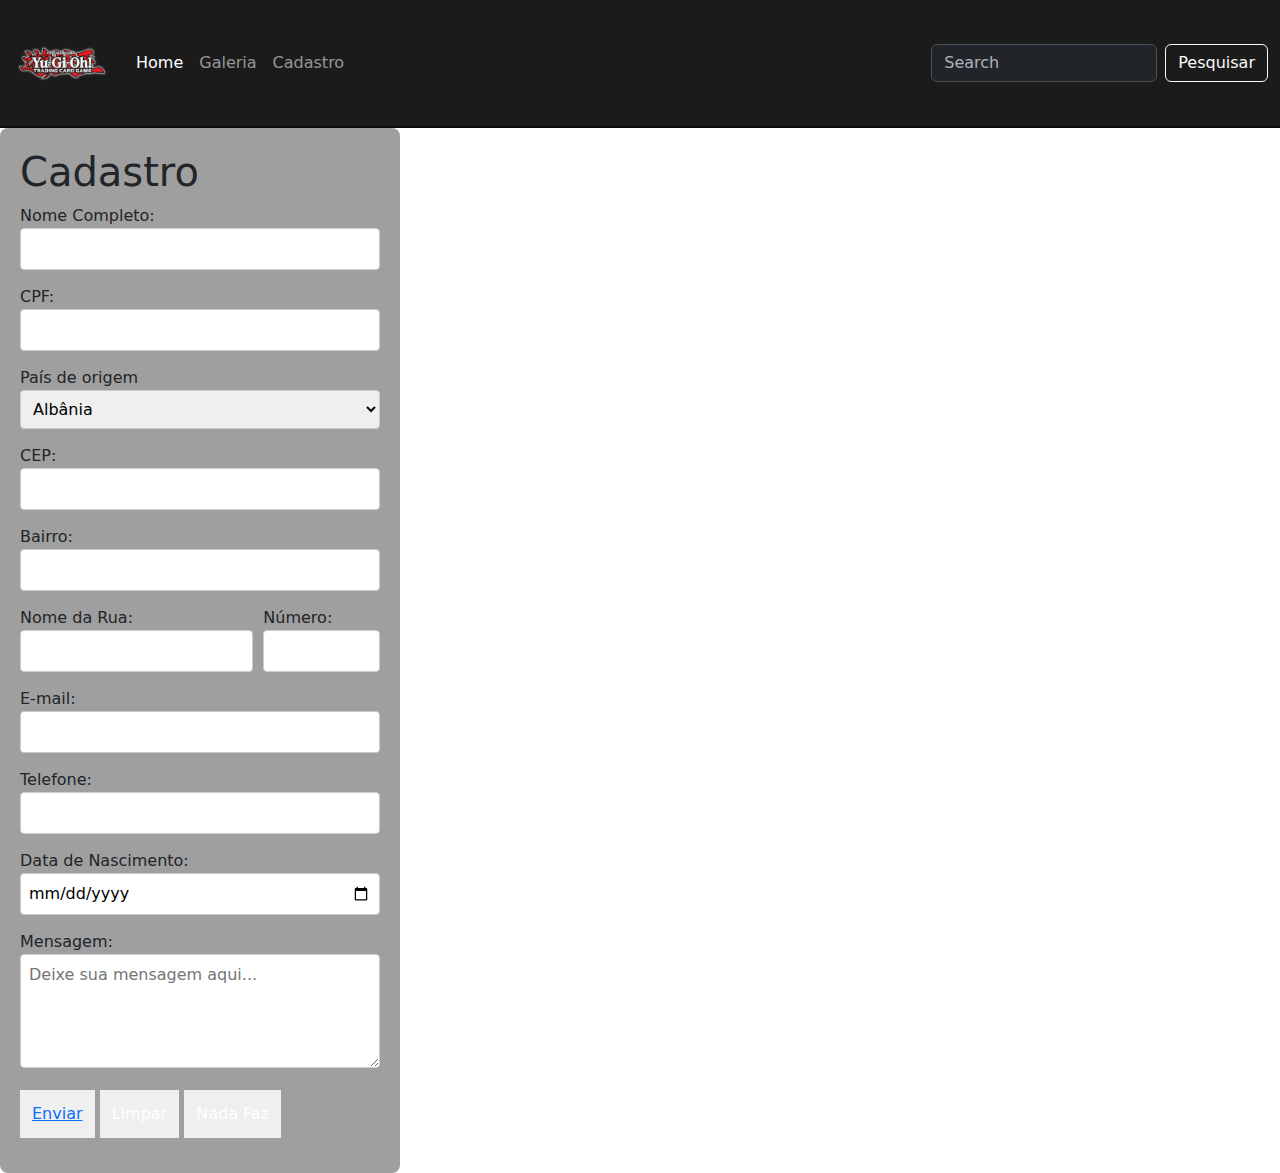
<file: aula10/contato.html>
<!doctype html>
<html lang="en">
  <head>
    <meta charset="utf-8">
    <meta name="viewport" content="width=device-width, initial-scale=1">
    <title>Bootstrap demo</title>
    <link rel="stylesheet" href="css/style.css">
    <link href="https://cdn.jsdelivr.net/npm/bootstrap@5.3.3/dist/css/bootstrap.min.css" rel="stylesheet" integrity="sha384-QWTKZyjpPEjISv5WaRU9OFeRpok6YctnYmDr5pNlyT2bRjXh0JMhjY6hW+ALEwIH" crossorigin="anonymous">
  </head>
  <body>
    <nav class="navbar navbar-expand-lg" style="background-color: #1b1b1b; border-bottom: 2px solid #0000009c;" data-bs-theme="dark">
      <div class="container-fluid">
        <button class="navbar-toggler" type="button" data-bs-toggle="collapse" data-bs-target="#navbarTogglerDemo01" aria-controls="navbarTogglerDemo01" aria-expanded="false" aria-label="Toggle navigation">
          <span class="navbar-toggler-icon"></span>
        </button>
        <div class="collapse navbar-collapse" id="navbarTogglerDemo01">
          <a class="navbar-brand" href="#"><img src="../aula10/img/logo 2.png" height="100"></a>
          <ul class="navbar-nav me-auto mb-2 mb-lg-0">
            <li class="nav-item">
              <a class="nav-link active" aria-current="page" href="../aula10/home.html">Home</a>
            </li>
            <li class="nav-item">
              <a class="nav-link" href="../aula10/galeria.html">Galeria</a>
            </li>
            <li class="nav-item">
              <a class="nav-link" href="../aula10/contato.html">Cadastro</a> 
            </li>
          </ul>
          <form class="d-flex" role="search">
            <input class="form-control me-2" type="search" placeholder="Search" aria-label="Search">
            <button class="btn btn-outline-light" type="submit">Pesquisar</button>
          </form>
        </div>
      </div>
    </nav>
    
    
    <div class="formulario">
      <h1>Cadastro</h1>
      <form action="/submit" method="post">
        <div class="form-group">
          <label for="nome">Nome Completo:</label>
          <input type="text" id="nome" name="nome" required>
        </div>
    
        <div class="form-group">
          <label for="cpf">CPF:</label>
          <input type="text" id="cpf" name="CPF" required>
        </div>
    
        <div class="form-group">
          <label for="pais">País de origem</label>
          <select id="pais" name="pais" required>
            <option value="Albânia">Albânia</option>  
            <option value="Alemanha">Alemanha</option>
            <!-- Adicione outros países aqui -->
            <option value="Brasil">Brasil</option>
          </select>
        </div>
    
        <div class="form-group">
          <label for="cep">CEP:</label>
          <input type="text" id="cep" name="cep" required>
        </div>
    
        <div class="form-group">
          <label for="bairro">Bairro:</label>
          <input type="text" id="bairro" name="bairro" required>
        </div>
    
        <div class="form-group" style="display: flex; gap: 10px;">
          <div style="flex: 2;">
            <label for="rua">Nome da Rua:</label>
            <input type="text" id="rua" name="rua" required>
          </div>
          <div style="flex: 1;">
            <label for="numero">Número:</label>
            <input type="text" id="numero" name="numero" required>
          </div>
        </div>
    
        <div class="form-group">
          <label for="email">E-mail:</label>
          <input type="email" id="email" name="email" required>
        </div>
    
        <div class="form-group">
          <label for="telefone">Telefone:</label>
          <input type="tel" id="telefone" name="telefone" required>
        </div>
    
        <div class="form-group">
          <label for="data-nascimento">Data de Nascimento:</label>
          <input type="date" id="data-nascimento" name="data-nascimento" required>
        </div>
    
        <div class="form-group">
          <label for="mensagem">Mensagem:</label>
          <textarea id="mensagem" name="mensagem" rows="4" placeholder="Deixe sua mensagem aqui..."></textarea>
        </div>
    
        <div class="form-group">
          <button><a href="Agradecimento.html" class="btn-link">Enviar</a></button>
          <button type="reset">Limpar</button>
          <button type="button">Nada Faz</button>
        </div>
      </form>
    </div>
    
    
    
    
    
    
    
    
    
    
    
    <script src="https://cdn.jsdelivr.net/npm/bootstrap@5.3.3/dist/js/bootstrap.bundle.min.js" integrity="sha384-YvpcrYf0tY3lHB60NNkmXc5s9fDVZLESaAA55NDzOxhy9GkcIdslK1eN7N6jIeHz" crossorigin="anonymous"></script>
    <script src="https://cdn.jsdelivr.net/npm/@popperjs/core@2.11.8/dist/umd/popper.min.js" integrity="sha384-I7E8VVD/ismYTF4hNIPjVp/Zjvgyol6VFvRkX/vR+Vc4jQkC+hVqc2pM8ODewa9r" crossorigin="anonymous"></script>
    <script src="https://cdn.jsdelivr.net/npm/bootstrap@5.3.3/dist/js/bootstrap.min.js" integrity="sha384-0pUGZvbkm6XF6gxjEnlmuGrJXVbNuzT9qBBavbLwCsOGabYfZo0T0to5eqruptLy" crossorigin="anonymous"></script>
 
  </body>
</html>
</file>
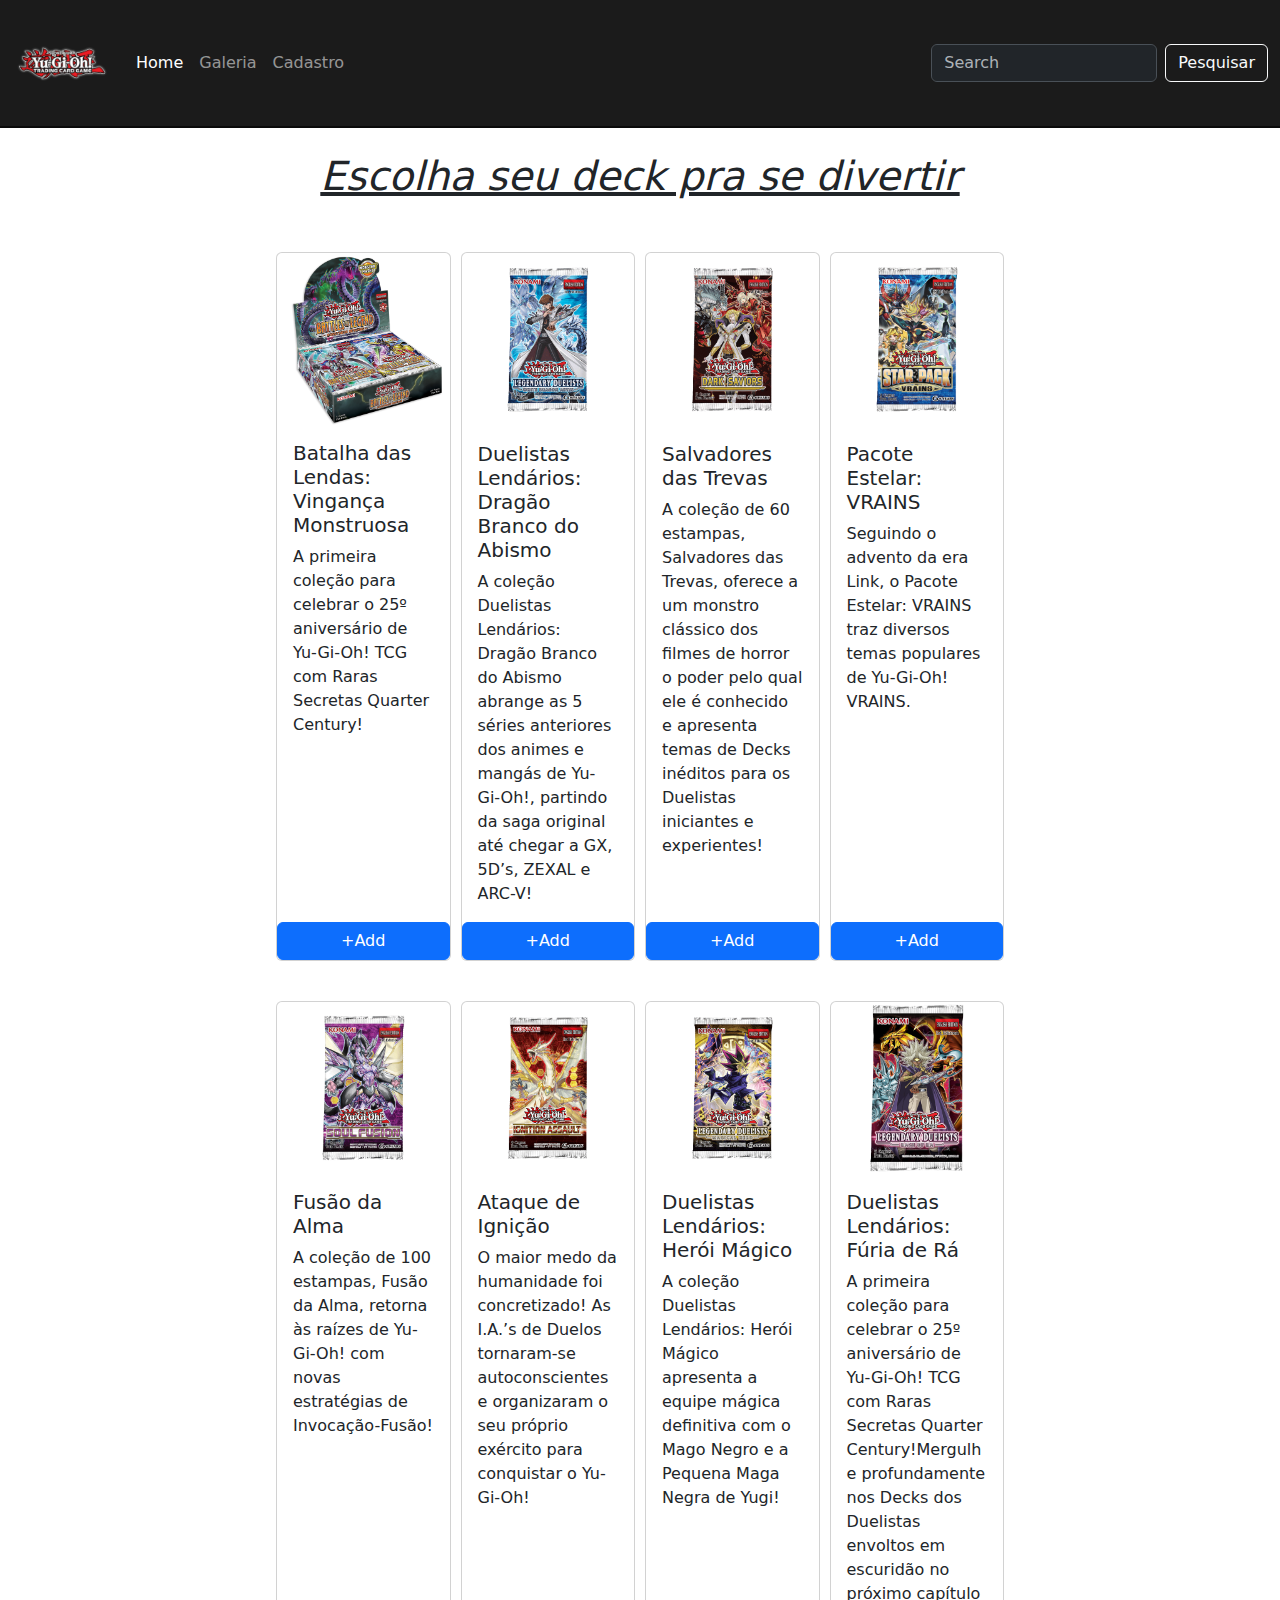
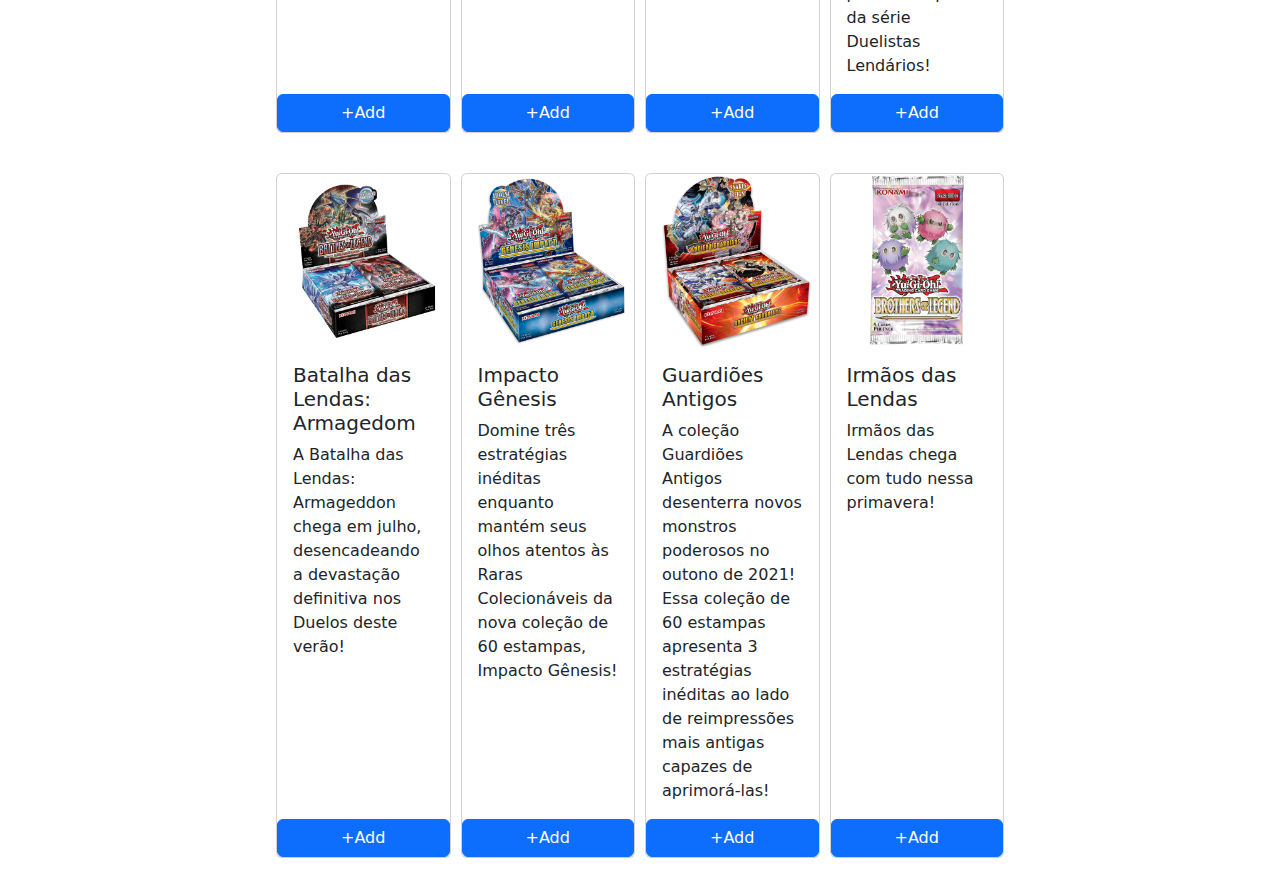
<file: aula10/galeria.html>
<!doctype html>
  <html lang="en">
    <head>
      <meta charset="utf-8">
      <meta name="viewport" content="width=device-width, initial-scale=1">
      <title>Bootstrap demo</title>
      <link rel="stylesheet" href="css/style.css">
      <link href="https://cdn.jsdelivr.net/npm/bootstrap@5.3.3/dist/css/bootstrap.min.css" rel="stylesheet" integrity="sha384-QWTKZyjpPEjISv5WaRU9OFeRpok6YctnYmDr5pNlyT2bRjXh0JMhjY6hW+ALEwIH" crossorigin="anonymous">
    </head>
    
    <body>
    
    
      <nav class="navbar navbar-expand-lg" style="background-color: #1b1b1b; border-bottom: 2px solid #0000009c;" data-bs-theme="dark">
        <div class="container-fluid">
          <button class="navbar-toggler" type="button" data-bs-toggle="collapse" data-bs-target="#navbarTogglerDemo01" aria-controls="navbarTogglerDemo01" aria-expanded="false" aria-label="Toggle navigation">
            <span class="navbar-toggler-icon"></span>
          </button>
          <div class="collapse navbar-collapse" id="navbarTogglerDemo01">
            <a class="navbar-brand" href="#"><img src="../aula10/img/logo 2.png" height="100"></a>
            <ul class="navbar-nav me-auto mb-2 mb-lg-0">
              <li class="nav-item">
                <a class="nav-link active" aria-current="page" href="../aula10/home.html">Home</a>
              </li>
              <li class="nav-item">
                <a class="nav-link" href="../aula10/galeria.html">Galeria</a>
              </li>
              <li class="nav-item">
                <a class="nav-link" href="../aula10/contato.html">Cadastro</a> 
              </li>
            </ul>
            <form class="d-flex" role="search">
              <input class="form-control me-2" type="search" placeholder="Search" aria-label="Search">
              <button class="btn btn-outline-light" type="submit">Pesquisar</button>
            </form>
          </div>
        </div>
      </nav>
      
    
      <br>
  
      <center>
        <h1> <u> <i>Escolha seu deck pra se divertir</i> </u> </h1>
      </center>
      
      <br>

      <div class="conteiner"> <!--Fileira 1-->

      <div class="card" style="width: 18rem;">
        <img src="./img/buster caixa 1.png" class="card-img-top" alt="...">
        <div class="card-body">
          <h5 class="card-title">Batalha das Lendas: Vingança Monstruosa</h5>
          <p class="card-text">A primeira coleção para celebrar o 25º aniversário de Yu-Gi-Oh! TCG com Raras Secretas Quarter Century!</p>
         
        </div>
        <button type="button" class="btn btn-primary" data-bs-toggle="modal" data-bs-target="#card1">
            +Add
          </button>
      </div>

      <div class="modal fade" id="card1" tabindex="-1" aria-labelledby="exampleModalLabel" aria-hidden="true">
        <div class="modal-dialog">
          <div class="modal-content">
            <div class="modal-header">
              <h1 class="modal-title fs-5" id="exampleModalLabel">Batalha das Lendas: Vingança Monstruosa</h1>
              <button type="button" class="btn-close" data-bs-dismiss="modal" aria-label="Close"></button>
            </div>
            <img src="../aula10/img/buster caixa 1.png">
            <div class="modal-body">
              A primeira coleção para celebrar o 25º aniversário de Yu-Gi-Oh! TCG com Raras Secretas Quarter Century!            </div>
            <h1 id="preço">R$ 499,99</h1>
            <div class="modal-footer">
              <button type="button" class="btn btn-secondary" data-bs-dismiss="modal">Voltar</button>
              <button type="button" class="btn btn-primary">Comprar</button>
            </div>
          </div>
        </div>
      </div>

      <div class="card" style="width: 18rem;">
        <img src="./img/boster 1.png" class="card-img-top" alt="...">
        <div class="card-body">
          <h5 class="card-title">Duelistas Lendários: Dragão Branco do Abismo</h5>
          <p class="card-text">A coleção Duelistas Lendários: Dragão Branco do Abismo abrange as 5 séries anteriores dos animes e mangás de Yu-Gi-Oh!, partindo da saga original até chegar a GX, 5D’s, ZEXAL e ARC-V!</p>
         
        </div>
        <button type="button" class="btn btn-primary" data-bs-toggle="modal" data-bs-target="#card2">
            +Add
          </button>
      </div>

      <div class="modal fade" id="card2" tabindex="-1" aria-labelledby="exampleModalLabel" aria-hidden="true">
        <div class="modal-dialog">
          <div class="modal-content">
            <div class="modal-header">
              <h1 class="modal-title fs-5" id="exampleModalLabel">Duelistas Lendários: Dragão Branco do Abismo</h1>
              <button type="button" class="btn-close" data-bs-dismiss="modal" aria-label="Close"></button>
            </div>
            <img src="../aula10/img/boster 1.png">
            <div class="modal-body">
              A coleção Duelistas Lendários: Dragão Branco do Abismo abrange as 5 séries anteriores dos animes e mangás de Yu-Gi-Oh!, partindo da saga original até chegar a GX, 5D’s, ZEXAL e ARC-V!            </div>
            <h1 id="preço">R$ 19,99</h1>
            <div class="modal-footer">
              <button type="button" class="btn btn-secondary" data-bs-dismiss="modal">Voltar</button>
              <button type="button" class="btn btn-primary">Comprar</button>
            </div>
          </div>
        </div>
      </div>

      <div class="card" style="width: 18rem;">
        <img src="./img/boster 2.png" class="card-img-top" alt="...">
        <div class="card-body">
          <h5 class="card-title">Salvadores das Trevas</h5>
          <p class="card-text">A coleção de 60 estampas, Salvadores das Trevas, oferece a um monstro clássico dos filmes de horror o poder pelo qual ele é conhecido e apresenta temas de Decks inéditos para os Duelistas iniciantes e experientes! </p>
         
        </div>
        <button type="button" class="btn btn-primary" data-bs-toggle="modal" data-bs-target="#card3">
            +Add
          </button>
      </div>

      <div class="modal fade" id="card3" tabindex="-1" aria-labelledby="exampleModalLabel" aria-hidden="true">
        <div class="modal-dialog">
          <div class="modal-content">
            <div class="modal-header">
              <h1 class="modal-title fs-5" id="exampleModalLabel">Salvadores das Trevas</h1>
              <button type="button" class="btn-close" data-bs-dismiss="modal" aria-label="Close"></button>
            </div>
            <img src="../aula10/img/boster 2.png">
            <div class="modal-body">
              A coleção de 60 estampas, Salvadores das Trevas, oferece a um monstro clássico dos filmes de horror o poder pelo qual ele é conhecido e apresenta temas de Decks inéditos para os Duelistas iniciantes e experientes!

            </div>
            <h1 id="preço">R$ 29,99</h1>
            <div class="modal-footer">
              <button type="button" class="btn btn-secondary" data-bs-dismiss="modal">Voltar</button>
              <button type="button" class="btn btn-primary">Comprar</button>
            </div>
          </div>
        </div>
      </div>

      
      <div class="card" style="width: 18rem;">
        <img src="./img/boster 3.png" class="card-img-top" alt="...">
        <div class="card-body">
          <h5 class="card-title">Pacote Estelar: VRAINS</h5>
          <p class="card-text">Seguindo o advento da era Link, o Pacote Estelar: VRAINS traz diversos temas populares de Yu-Gi-Oh! VRAINS.</p>
         
        </div>
        <button type="button" class="btn btn-primary" data-bs-toggle="modal" data-bs-target="#card4">
            +Add
          </button>
      </div>

      <div class="modal fade" id="card4" tabindex="-1" aria-labelledby="exampleModalLabel" aria-hidden="true">
        <div class="modal-dialog">
          <div class="modal-content">
            <div class="modal-header">
              <h1 class="modal-title fs-5" id="exampleModalLabel">Pacote Estelar: VRAINS</h1>
              <button type="button" class="btn-close" data-bs-dismiss="modal" aria-label="Close"></button>
            </div>
            <img src="../aula10/img/boster 3.png">
            <div class="modal-body">
              Seguindo o advento da era Link, o Pacote Estelar: VRAINS traz diversos temas populares de Yu-Gi-Oh! VRAINS.            </div>
            <h1 id="preço">R$ 29,99</h1>
            <div class="modal-footer">
              <button type="button" class="btn btn-secondary" data-bs-dismiss="modal">Voltar</button>
              <button type="button" class="btn btn-primary">Comprar</button>
            </div>
          </div>
        </div>
      </div>
</div>

     <div class="conteiner"> <!--Fileira2-->
        
        <div class="card" style="width: 18rem;">
          <img src="./img/boster 5.png" class="card-img-top" alt="...">
          <div class="card-body">
            <h5 class="card-title">Fusão da Alma</h5>
            <p class="card-text">A coleção de 100 estampas, Fusão da Alma, retorna às raízes de Yu-Gi-Oh! com novas estratégias de Invocação-Fusão!</p>
           
          </div>
          <button type="button" class="btn btn-primary" data-bs-toggle="modal" data-bs-target="#card5">
              +Add
            </button>
        </div>
        <div class="modal fade" id="card5" tabindex="-1" aria-labelledby="exampleModalLabel" aria-hidden="true">
          <div class="modal-dialog">
            <div class="modal-content">
              <div class="modal-header">
                <h1 class="modal-title fs-5" id="exampleModalLabel">Fusão da Alma</h1>
                <button type="button" class="btn-close" data-bs-dismiss="modal" aria-label="Close"></button>
              </div>
              <img src="../aula10/img/boster 5.png">
              <div class="modal-body">
                A coleção de 100 estampas, Fusão da Alma, retorna às raízes de Yu-Gi-Oh! com novas estratégias de Invocação-Fusão!           </div>
              <h1 id="preço">R$ 499,99</h1>
              <div class="modal-footer">
                <button type="button" class="btn btn-secondary" data-bs-dismiss="modal">Voltar</button>
                <button type="button" class="btn btn-primary">Comprar</button>
              </div>
            </div>
          </div>
        </div>

        <div class="card" style="width: 18rem;">
          <img src="./img/boster 6.png" class="card-img-top" alt="...">
          <div class="card-body">
            <h5 class="card-title">Ataque de Ignição</h5>
            <p class="card-text">O maior medo da humanidade foi concretizado! As I.A.’s de Duelos tornaram-se autoconscientes e organizaram o seu próprio exército para conquistar o Yu-Gi-Oh!</p>
           
          </div>
          <button type="button" class="btn btn-primary" data-bs-toggle="modal" data-bs-target="#card6">
              +Add
            </button>
        </div>
  
        <div class="modal fade" id="card6" tabindex="-1" aria-labelledby="exampleModalLabel" aria-hidden="true">
          <div class="modal-dialog">
            <div class="modal-content">
              <div class="modal-header">
                <h1 class="modal-title fs-5" id="exampleModalLabel">Ataque de Ignição</h1>
                <button type="button" class="btn-close" data-bs-dismiss="modal" aria-label="Close"></button>
              </div>
              <img src="../aula10/img/boster 6.png">
              <div class="modal-body">
                O maior medo da humanidade foi concretizado! As I.A.’s de Duelos tornaram-se autoconscientes e organizaram o seu próprio exército para conquistar o Yu-Gi-Oh!            </div>
              <h1 id="preço">R$ 499,99</h1>
              <div class="modal-footer">
                <button type="button" class="btn btn-secondary" data-bs-dismiss="modal">Voltar</button>
                <button type="button" class="btn btn-primary">Comprar</button>
              </div>
            </div>
          </div>
        </div>

        <div class="card" style="width: 18rem;">
          <img src="./img/boster 7.png" class="card-img-top" alt="...">
          <div class="card-body">
            <h5 class="card-title">Duelistas Lendários: Herói Mágico</h5>
            <p class="card-text">A coleção Duelistas Lendários: Herói Mágico apresenta a equipe mágica definitiva com o Mago Negro e a Pequena Maga Negra de Yugi!</p>
           
          </div>
          <button type="button" class="btn btn-primary" data-bs-toggle="modal" data-bs-target="#card7">
              +Add
            </button>
        </div>
  
        <div class="modal fade" id="card7" tabindex="-1" aria-labelledby="exampleModalLabel" aria-hidden="true">
          <div class="modal-dialog">
            <div class="modal-content">
              <div class="modal-header">
                <h1 class="modal-title fs-5" id="exampleModalLabel">Duelistas Lendários: Herói Mágico</h1>
                <button type="button" class="btn-close" data-bs-dismiss="modal" aria-label="Close"></button>
              </div>
              <img src="../aula10/img/boster 7.png">
              <div class="modal-body">
                A coleção Duelistas Lendários: Herói Mágico apresenta a equipe mágica definitiva com o Mago Negro e a Pequena Maga Negra de Yugi!        </div>
              <h1 id="preço">R$ 499,99</h1>
              <div class="modal-footer">
                <button type="button" class="btn btn-secondary" data-bs-dismiss="modal">Voltar</button>
                <button type="button" class="btn btn-primary">Comprar</button>
              </div>
            </div>
          </div>
        </div>

        <div class="card" style="width: 18rem;">
          <img src="./img/boster 8.png" class="card-img-top" alt="...">
          <div class="card-body">
            <h5 class="card-title">Duelistas Lendários: Fúria de Rá</h5>
            <p class="card-text">A primeira coleção para celebrar o 25º aniversário de Yu-Gi-Oh! TCG com Raras Secretas Quarter Century!Mergulhe profundamente nos Decks dos Duelistas envoltos em escuridão no próximo capítulo da série Duelistas Lendários!</p>
           
          </div>
          <button type="button" class="btn btn-primary" data-bs-toggle="modal" data-bs-target="#card8">
              +Add
            </button>
        </div>
  
        <div class="modal fade" id="card8" tabindex="-1" aria-labelledby="exampleModalLabel" aria-hidden="true">
          <div class="modal-dialog">
            <div class="modal-content">
              <div class="modal-header">
                <h1 class="modal-title fs-5" id="exampleModalLabel">Duelistas Lendários: Fúria de Rá</h1>
                <button type="button" class="btn-close" data-bs-dismiss="modal" aria-label="Close"></button>
              </div>
              <img src="../aula10/img/boster 8.png">
              <div class="modal-body">
                Mergulhe profundamente nos Decks dos Duelistas envoltos em escuridão no próximo capítulo da série Duelistas Lendários!           </div>
              <h1 id="preço">R$ 499,99</h1>
              <div class="modal-footer">
                <button type="button" class="btn btn-secondary" data-bs-dismiss="modal">Voltar</button>
                <button type="button" class="btn btn-primary">Comprar</button>
              </div>
            </div>
          </div>
        </div>

      </div>  


      <div class="conteiner"> <!--Fileira3-->

        <div class="card" style="width: 18rem;">
          <img src="./img/caixa 2.png" class="card-img-top" alt="...">
          <div class="card-body">
            <h5 class="card-title">Batalha das Lendas: Armagedom</h5>
            <p class="card-text">A Batalha das Lendas: Armageddon chega em julho, desencadeando a devastação definitiva nos Duelos deste verão!</p>
           
          </div>
          <button type="button" class="btn btn-primary" data-bs-toggle="modal" data-bs-target="#card9">
              +Add
            </button>
        </div>
  
        <div class="modal fade" id="card9" tabindex="-1" aria-labelledby="exampleModalLabel" aria-hidden="true">
          <div class="modal-dialog">
            <div class="modal-content">
              <div class="modal-header">
                <h1 class="modal-title fs-5" id="exampleModalLabel">Batalha das Lendas: Armagedom</h1>
                <button type="button" class="btn-close" data-bs-dismiss="modal" aria-label="Close"></button>
              </div>
              <img src="../aula10/img/caixa 2.png">
              <div class="modal-body">
                A Batalha das Lendas: Armageddon chega em julho, desencadeando a devastação definitiva nos Duelos deste verão!           </div>
              <h1 id="preço">R$ 499,99</h1>
              <div class="modal-footer">
                <button type="button" class="btn btn-secondary" data-bs-dismiss="modal">Voltar</button>
                <button type="button" class="btn btn-primary">Comprar</button>
              </div>
            </div>
          </div>
        </div>


        <div class="card" style="width: 18rem;">
          <img src="./img/caixa3.png" class="card-img-top" alt="...">
          <div class="card-body">
            <h5 class="card-title">Impacto Gênesis</h5>
            <p class="card-text">Domine três estratégias inéditas enquanto mantém seus olhos atentos às Raras Colecionáveis da nova coleção de 60 estampas, Impacto Gênesis!</p>
           
          </div>
          <button type="button" class="btn btn-primary" data-bs-toggle="modal" data-bs-target="#card10">
              +Add
            </button>
        </div>
  
        <div class="modal fade" id="card10" tabindex="-1" aria-labelledby="exampleModalLabel" aria-hidden="true">
          <div class="modal-dialog">
            <div class="modal-content">
              <div class="modal-header">
                <h1 class="modal-title fs-5" id="exampleModalLabel">Impacto Gênesis</h1>
                <button type="button" class="btn-close" data-bs-dismiss="modal" aria-label="Close"></button>
              </div>
              <img src="../aula10/img/caixa3.png">
              <div class="modal-body">
                Domine três estratégias inéditas enquanto mantém seus olhos atentos às Raras Colecionáveis da nova coleção de 60 estampas, Impacto Gênesis!            </div>
              <h1 id="preço">R$ 499,99</h1>
              <div class="modal-footer">
                <button type="button" class="btn btn-secondary" data-bs-dismiss="modal">Voltar</button>
                <button type="button" class="btn btn-primary">Comprar</button>
              </div>
            </div>
          </div>
        </div>

        <div class="card" style="width: 18rem;">
          <img src="./img/caixa4.png" class="card-img-top" alt="...">
          <div class="card-body">
            <h5 class="card-title">Guardiões Antigos</h5>
            <p class="card-text">A coleção Guardiões Antigos desenterra novos monstros poderosos no outono de 2021! Essa coleção de 60 estampas apresenta 3 estratégias inéditas ao lado de reimpressões mais antigas capazes de aprimorá-las!</p>
           
          </div>
          <button type="button" class="btn btn-primary" data-bs-toggle="modal" data-bs-target="#card11">
              +Add
            </button>
        </div>
  
        <div class="modal fade" id="card11" tabindex="-1" aria-labelledby="exampleModalLabel" aria-hidden="true">
          <div class="modal-dialog">
            <div class="modal-content">
              <div class="modal-header">
                <h1 class="modal-title fs-5" id="exampleModalLabel">Guardiões Antigos</h1>
                <button type="button" class="btn-close" data-bs-dismiss="modal" aria-label="Close"></button>
              </div>
              <img src="../aula10/img/caixa4.png">
              <div class="modal-body">
                A coleção Guardiões Antigos desenterra novos monstros poderosos no outono de 2021! Essa coleção de 60 estampas apresenta 3 estratégias inéditas ao lado de reimpressões mais antigas capazes de aprimorá-las!            </div>
              <h1 id="preço">R$ 499,99</h1>
              <div class="modal-footer">
                <button type="button" class="btn btn-secondary" data-bs-dismiss="modal">Voltar</button>
                <button type="button" class="btn btn-primary">Comprar</button>
              </div>
            </div>
          </div>
        </div>

        <div class="card" style="width: 18rem;">
          <img src="./img/boster 9.png" class="card-img-top" alt="...">
          <div class="card-body">
            <h5 class="card-title">Irmãos das Lendas</h5>
            <p class="card-text">Irmãos das Lendas chega com tudo nessa primavera!</p>
           
          </div>
          <button type="button" class="btn btn-primary" data-bs-toggle="modal" data-bs-target="#card12">
              +Add
            </button>
        </div>
  
        <div class="modal fade" id="card12" tabindex="-1" aria-labelledby="exampleModalLabel" aria-hidden="true">
          <div class="modal-dialog">
            <div class="modal-content">
              <div class="modal-header">
                <h1 class="modal-title fs-5" id="exampleModalLabel">Irmãos das Lendas</h1>
                <button type="button" class="btn-close" data-bs-dismiss="modal" aria-label="Close"></button>
              </div>
              <img src="../aula10/img/boster 9.png">
              <div class="modal-body">
                Irmãos das Lendas chega com tudo nessa primavera!           </div>
              <h1 id="preço">R$ 499,99</h1>
              <div class="modal-footer">
                <button type="button" class="btn btn-secondary" data-bs-dismiss="modal">Voltar</button>
                <button type="button" class="btn btn-primary">Comprar</button>
              </div>
            </div>
          </div>
        </div>







      <script src="https://cdn.jsdelivr.net/npm/@popperjs/core@2.11.8/dist/umd/popper.min.js" integrity="sha384-I7E8VVD/ismYTF4hNIPjVp/Zjvgyol6VFvRkX/vR+Vc4jQkC+hVqc2pM8ODewa9r" crossorigin="anonymous"></script>
      <script src="https://cdn.jsdelivr.net/npm/bootstrap@5.3.3/dist/js/bootstrap.min.js" integrity="sha384-0pUGZvbkm6XF6gxjEnlmuGrJXVbNuzT9qBBavbLwCsOGabYfZo0T0to5eqruptLy" crossorigin="anonymous"></script>
      <script src="https://cdn.jsdelivr.net/npm/bootstrap@5.3.3/dist/js/bootstrap.bundle.min.js" integrity="sha384-YvpcrYf0tY3lHB60NNkmXc5s9fDVZLESaAA55NDzOxhy9GkcIdslK1eN7N6jIeHz" crossorigin="anonymous"></script>
  


  </body>
  </html>
</file>
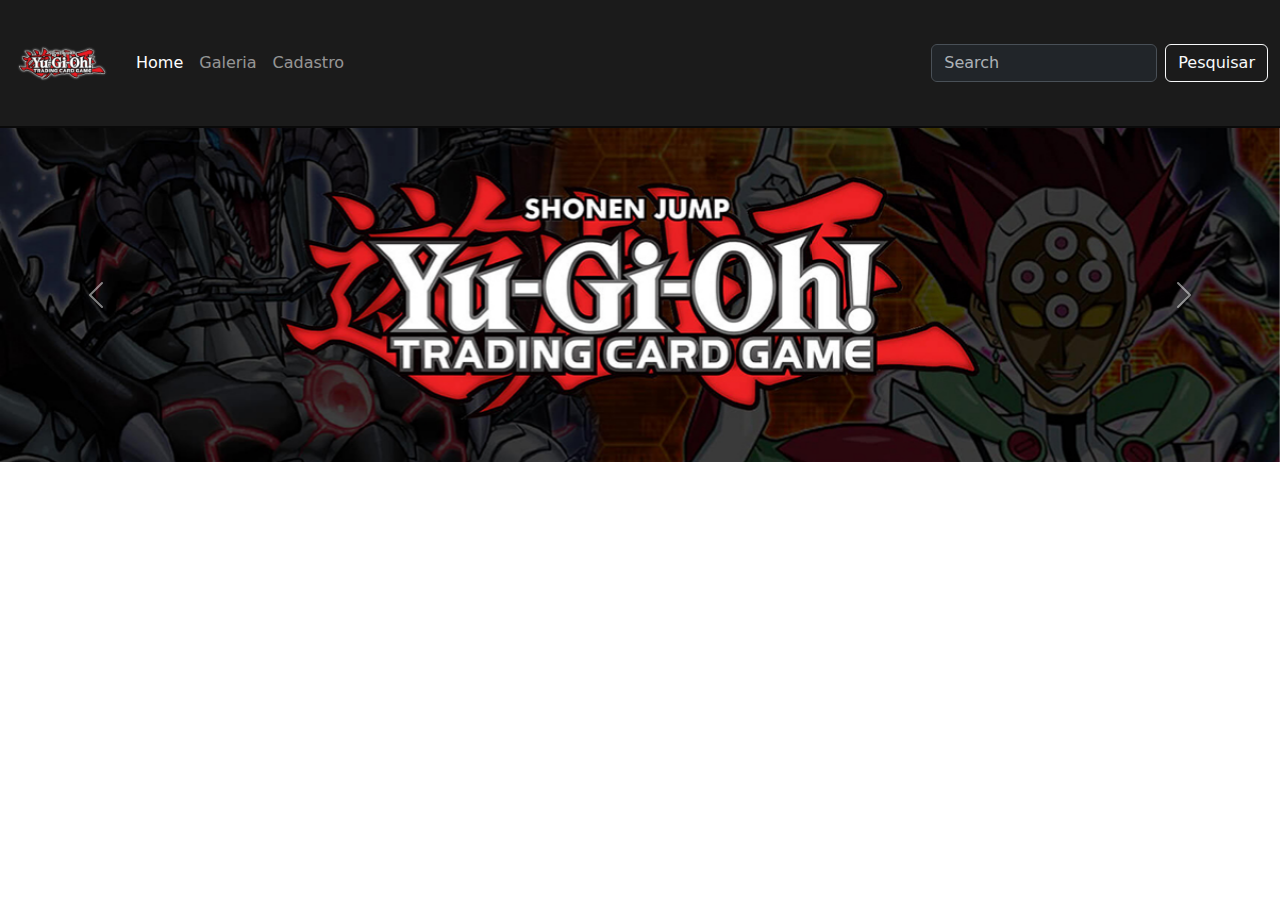
<file: aula10/home.html>
<!doctype html>
  <html lang="en">
    <head>
      <meta charset="utf-8">
      <meta name="viewport" content="width=device-width, initial-scale=1">
      <title>Bootstrap demo</title>
      <link rel="stylesheet" href="css/style.css">
      <link href="https://cdn.jsdelivr.net/npm/bootstrap@5.3.3/dist/css/bootstrap.min.css" rel="stylesheet" integrity="sha384-QWTKZyjpPEjISv5WaRU9OFeRpok6YctnYmDr5pNlyT2bRjXh0JMhjY6hW+ALEwIH" crossorigin="anonymous">
    </head>
    
    <body>
    
      
   
      <nav class="navbar navbar-expand-lg" style="background-color: #1b1b1b; border-bottom: 2px solid #0000009c;" data-bs-theme="dark">
        <div class="container-fluid">
          <button class="navbar-toggler" type="button" data-bs-toggle="collapse" data-bs-target="#navbarTogglerDemo01" aria-controls="navbarTogglerDemo01" aria-expanded="false" aria-label="Toggle navigation">
            <span class="navbar-toggler-icon"></span>
          </button>
          <div class="collapse navbar-collapse" id="navbarTogglerDemo01">
            <a class="navbar-brand" href="#"><img src="../aula10/img/logo 2.png" height="100"></a>
            <ul class="navbar-nav me-auto mb-2 mb-lg-0">
              <li class="nav-item">
                <a class="nav-link active" aria-current="page" href="../aula10/home.html">Home</a>
              </li>
              <li class="nav-item">
                <a class="nav-link" href="../aula10/galeria.html">Galeria</a>
              </li>
              <li class="nav-item">
                <a class="nav-link" href="../aula10/contato.html">Cadastro</a> 
              </li>
            </ul>
            <form class="d-flex" role="search">
              <input class="form-control me-2" type="search" placeholder="Search" aria-label="Search">
              <button class="btn btn-outline-light" type="submit">Pesquisar</button>
            </form>
          </div>
        </div>
      </nav>
  
          <!--Inicio Carossel-->
        <div id="carouselExampleFade" class="carousel slide carousel-fade">
          <div class="carousel-inner">
            <div class="carousel-item active">
              <img src="../aula10/img/yugioh-banner 1.jpg" class="carossel">
            </div>
            <div class="carousel-item">
              <img src="../aula10/img/banner 2.jpg" class="carossel">
            </div>
            <div class="carousel-item">
              <img src="../aula10/img/banner 3.jpg" class="carossel">
            </div>
          </div>
          <button class="carousel-control-prev" type="button" data-bs-target="#carouselExampleFade" data-bs-slide="prev">
            <span class="carousel-control-prev-icon" aria-hidden="true"></span>
            <span class="visually-hidden">Previous</span>
          </button>
          <button class="carousel-control-next" type="button" data-bs-target="#carouselExampleFade" data-bs-slide="next">
            <span class="carousel-control-next-icon" aria-hidden="true"></span>
            <span class="visually-hidden">Next</span>
          </button>
        </div>
    
    
    
    
    
    
    
    
    
    
    
    
    
    
    
    
    
    
    
      <script src="https://cdn.jsdelivr.net/npm/@popperjs/core@2.11.8/dist/umd/popper.min.js" integrity="sha384-I7E8VVD/ismYTF4hNIPjVp/Zjvgyol6VFvRkX/vR+Vc4jQkC+hVqc2pM8ODewa9r" crossorigin="anonymous"></script>
      <script src="https://cdn.jsdelivr.net/npm/bootstrap@5.3.3/dist/js/bootstrap.min.js" integrity="sha384-0pUGZvbkm6XF6gxjEnlmuGrJXVbNuzT9qBBavbLwCsOGabYfZo0T0to5eqruptLy" crossorigin="anonymous"></script>
      <script src="https://cdn.jsdelivr.net/npm/bootstrap@5.3.3/dist/js/bootstrap.bundle.min.js" integrity="sha384-YvpcrYf0tY3lHB60NNkmXc5s9fDVZLESaAA55NDzOxhy9GkcIdslK1eN7N6jIeHz" crossorigin="anonymous"></script>
  


  </body>
  </html>
</file>
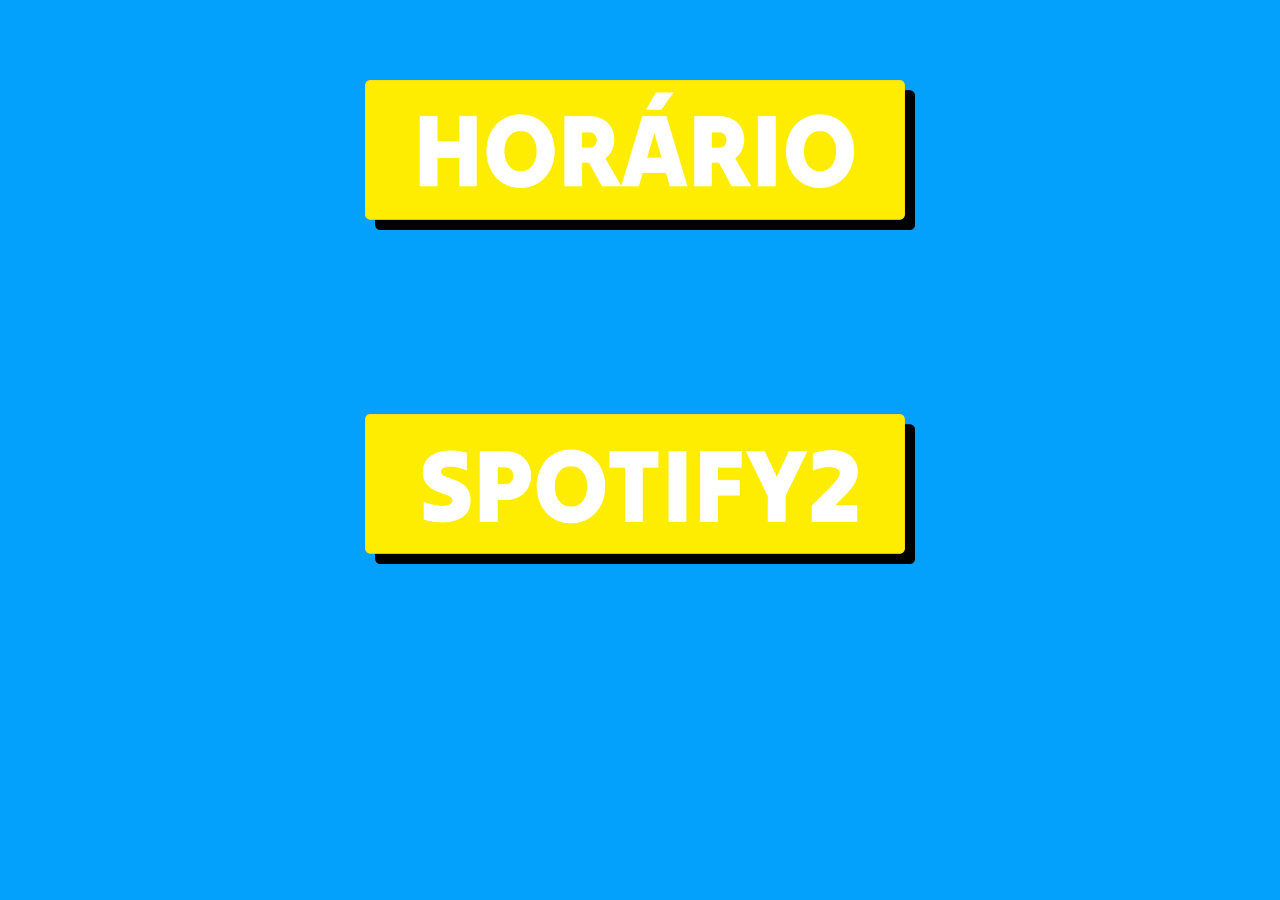
<file: Aula5/home.html>
<!DOCTYPE html>
<html lang="en">
<head>
    <meta charset="UTF-8">
    <meta name="viewport" content="width=device-width, initial-scale=1.0">
    <title>Home</title>
</head>
<body bgcolor="#03a1fc">
    <br>
    <br>
    <br>
    <br>
   <center><a href="Horario.html" target="_blank"><img src="../Aula5/img/horario_logo2.png" height="150" width="550"> </a></center> 
   <br>
<br>
<br>
<br>
<br>
   <br>
   <br>
   <br>
   <br>
   <br>
   <center><a href="Spotify.html" target="_blank"><img src="../Aula5/img/Spotify_logo2.png" height="150" width="550"> </a></center> 


</body>
</html>
</file>
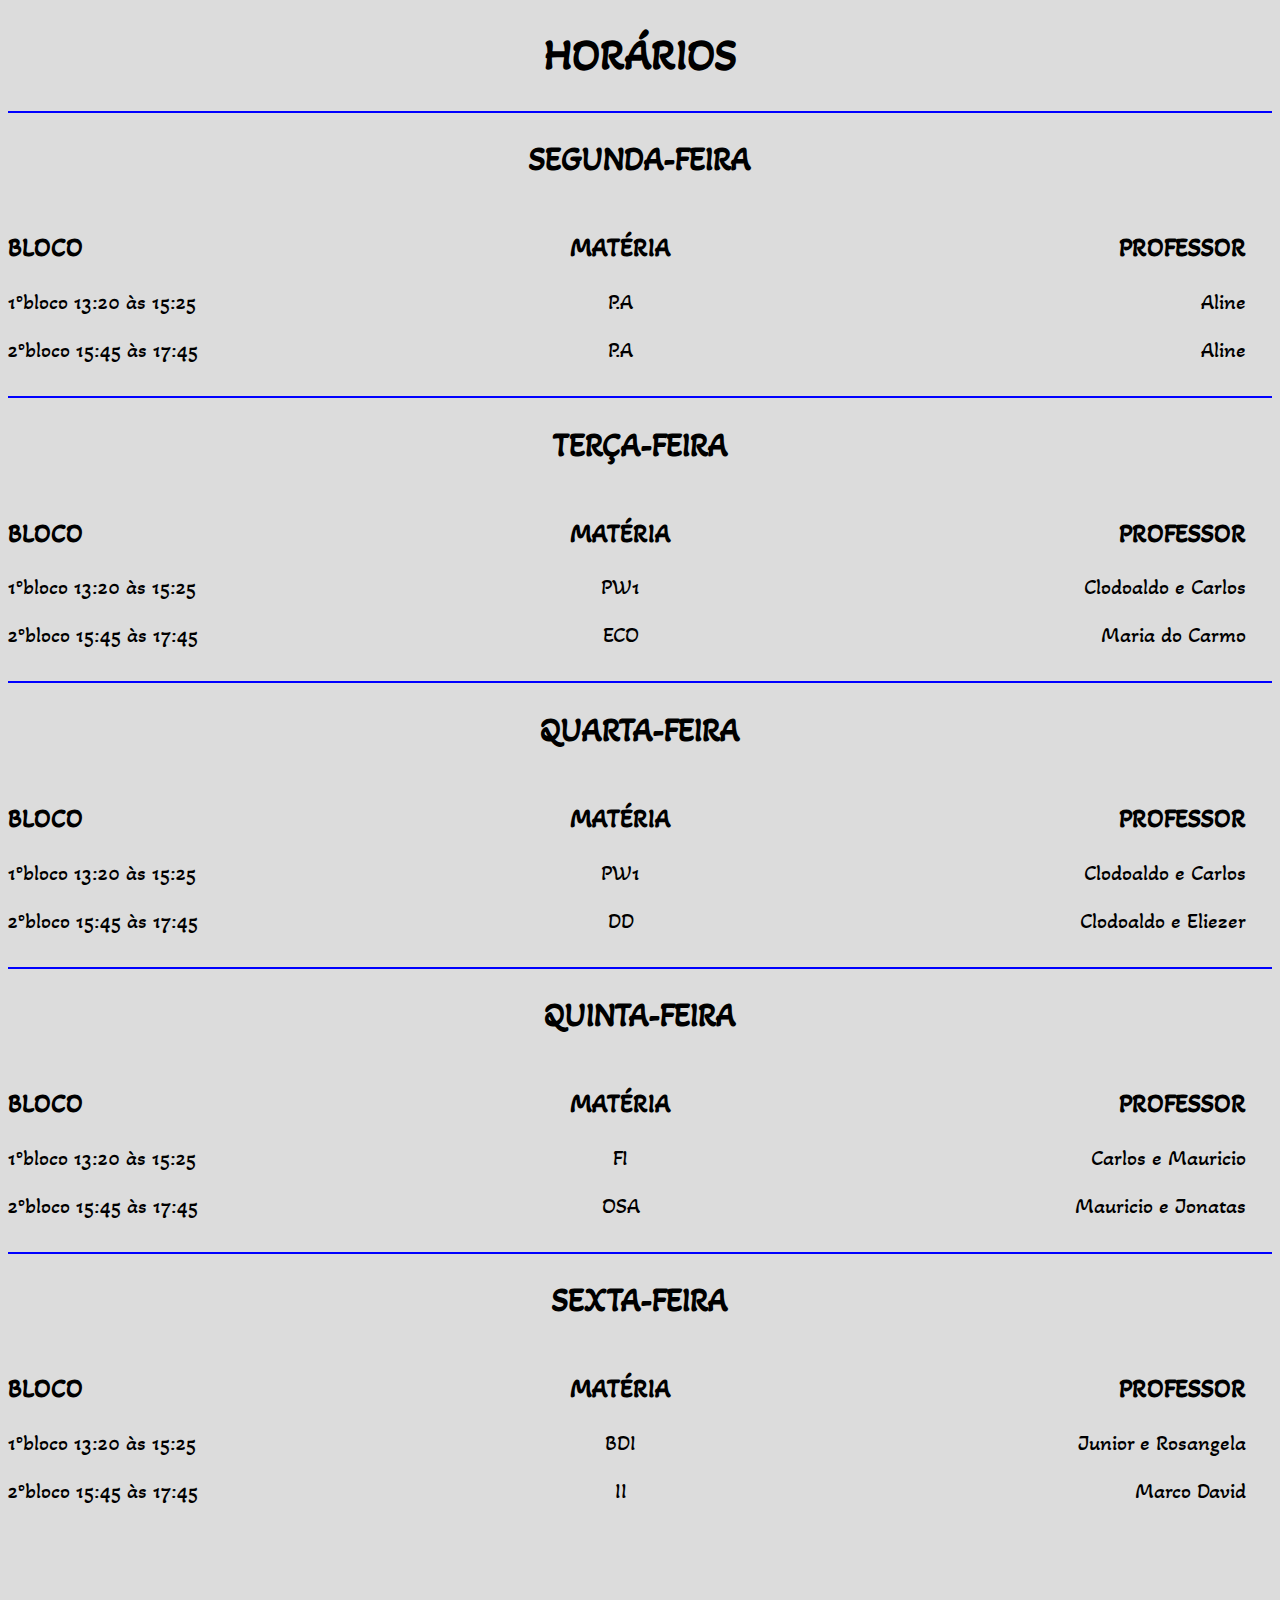
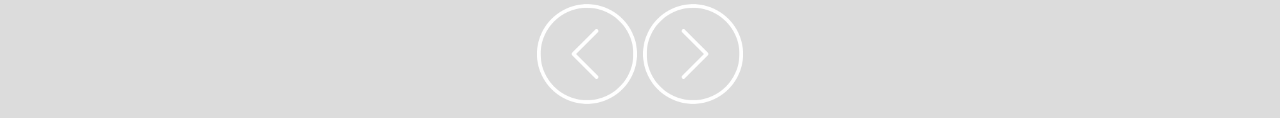
<file: Aula5/Horario.html>
<!DOCTYPE html>
<html lang="en">
    <head>
        <meta charset="UTF-8">
        <meta name="viewport" content="width=device-width, initial-scale=1.0">
        <title>Horários de aulas ETEC</title>
        <link href='https://fonts.googleapis.com/css?family=Akaya Telivigala' rel='stylesheet'>
        <style>
        body {
            font-family: 'Akaya Telivigala';font-size: 22px;
        }
        </style>
    </head>
    
    <body bgcolor="#DCDCDC">


        <h1 Align="center">HORÁRIOS</h1>

        <hr color="blue">
      
           <h2 Align="center">SEGUNDA-FEIRA</h2>

           <span style="display:inline-block; width:32%; vertical-align: top; text-align:right">
                <h3 Align="left">BLOCO</h3>
                <p Align=left>1ºbloco 13:20 às 15:25</p>
                <p Align=left>2ºbloco 15:45 às 17:45</p>
            </span>

            <span style="display: inline-block; width:32%; vertical-align: top; text-align: center;">
                <h3 Align="center">MATÉRIA</h3>
                <p Align=center>P.A</p>
                <p Align=center>P.A</p>
            </span>    

            <span style="display: inline-block; width:33%; vertical-align: top; text-align: right;">
                <h3 Align="right">PROFESSOR</h3>
                <p Align=right>Aline</p>
                <p Align=right>Aline</p>
            </span> 

        <hr color="blue">

            <h2 Align="center">TERÇA-FEIRA</h2>

            <span style="display: inline-block; width:32%; vertical-align: top; text-align: center;">
                <h3 Align="left">BLOCO</h3>
                <p Align=left>1ºbloco 13:20 às 15:25</p>
                <p Align=left>2ºbloco 15:45 às 17:45</p>
            </span>

            <span style="display: inline-block; width:32%; vertical-align: top; text-align: center;">
                <h3 Align="center">MATÉRIA</h3>
                <p Align=center>PW1</p>
                <p Align=center>ECO</p>
            </span>    

            <span style="display: inline-block; width:33%; vertical-align: top; text-align: right;">
                <h3 Align="right">PROFESSOR</h3>
                <p Align=right>Clodoaldo e Carlos</p>
                <p Align=right>Maria do Carmo</p>
             </span> 

        <hr color="blue">

                <h2 Align="center">QUARTA-FEIRA</h2>                

            <span style="display: inline-block; width:32%; vertical-align: top; text-align: right;">
                <h3 Align="left">BLOCO</h3>
                <p Align=left>1ºbloco 13:20 às 15:25</p>
                <p Align=left>2ºbloco 15:45 às 17:45</p>
            </span>

            <span style="display: inline-block; width:32%; vertical-align: top; text-align: center;">
                <h3 Align="center">MATÉRIA</h3>
                <p Align=center>PW1</p>
                 <p Align=center>DD</p>
            </span>    

            <span style="display: inline-block; width:33%; vertical-align: top; text-align: right;">
                <h3 Align="right">PROFESSOR</h3>
                <p Align=right>Clodoaldo e Carlos</p>
                <p Align=right>Clodoaldo e Eliezer</p>
            </span> 

        <hr color="blue">
            
            <h2 Align="center">QUINTA-FEIRA</h2>                

            <span style="display: inline-block; width:32%; vertical-align: top;text-align: right;">
                <h3 Align="left">BLOCO</h3>
                <p Align=left>1ºbloco 13:20 às 15:25</p>
                <p Align=left>2ºbloco 15:45 às 17:45</p>
            </span>

            <span style="display: inline-block; width:32%; vertical-align: top;text-align: center;">
                <h3 Align="center">MATÉRIA</h3>
                <p Align=center>FI</p>
                <p Align=center>OSA</p>
            </span>    

            <span style="display: inline-block; width:33%; vertical-align: top;text-align: right;">
                <h3 Align="right">PROFESSOR</h3>
                <p Align=right>Carlos e Mauricio</p>
                <p Align=right>Mauricio e Jonatas</p>
            </span>
        
        <hr color="blue">
            
            <h2 Align="center">SEXTA-FEIRA</h2>                

         <span style="display: inline-block; width:32%; vertical-align: top;text-align: right;">
            <h3 Align="left">BLOCO</h3>
            <p Align=left>1ºbloco 13:20 às 15:25</p>
            <p Align=left>2ºbloco 15:45 às 17:45</p>
         </span>

          <span style="display: inline-block; width:32%; vertical-align: top;text-align: center;">
            <h3 Align="center">MATÉRIA</h3>
            <p Align=center>BDI</p>
            <p Align=center>II</p>
         </span>    

         <span style="display: inline-block; width:33%; vertical-align: top;text-align: right;">
             <h3 Align="right">PROFESSOR</h3>
             <p Align=right>Junior e Rosangela</p>
             <p Align=right>Marco David</p>
         </span> 
    </body>
</html>
 <br>
 <br>
 <br>
 <br>
<center>
        <a href="home.html"><img src="../Aula5/img/seta_esq.png" height="100" width="100" ></a>
    <a href="Spotify.html"><img src="../Aula5/img/seta_dir.png" height="100" width="100" ></a>
</center>
</body>
</html>
</file>
<file: aula10/css/style.css>
body {
  background-color: black;
  color: rgb(0, 0, 0);

}


.carossel {
    display: block;
    margin-left: auto;
    margin-right: auto;
    width:100%; /* ou ajuste como preferir */
    max-height: 900px; /* Defina o tamanho máximo desejado */
    object-fit: cover; /* Para manter a proporção ao redimensionar */
  }
  
.conteiner {

  display: flex;
  padding: 20px;
  justify-content: space-between ;
  width: 60%;
  margin: auto;
  gap: 10px;
  

}

#preço{

  display: flex;
  margin: 20px;
  padding: auto;
  align-items: center;
  justify-content: center;

}


.formulario{
background-color: hsla(0, 0%, 57%, 0.876);
border-radius: 8px;
box-shadow: 0 0 10px rgba(255, 255, 255, 0.1);
padding: 20px;
max-width: 400px;
width: 100%;
}


input, select, textarea {
  width: 100%;
  padding: 8px;
  margin-bottom: 12px;
  border: 1px solid #ccc;
  border-radius: 4px;
}
button {
  background-color: 363636; /* Cor Ferrari */
  color: #fff;
  border: none;
  padding: 12px;
  border-radius: 4px;
  cursor: pointer;
  font-size: 16px;
}
button:hover {
  background-color: #363636; /* Cor Ferrari mais escura */
}

.form-group {
  margin-bottom: 15px;
}
</file>
